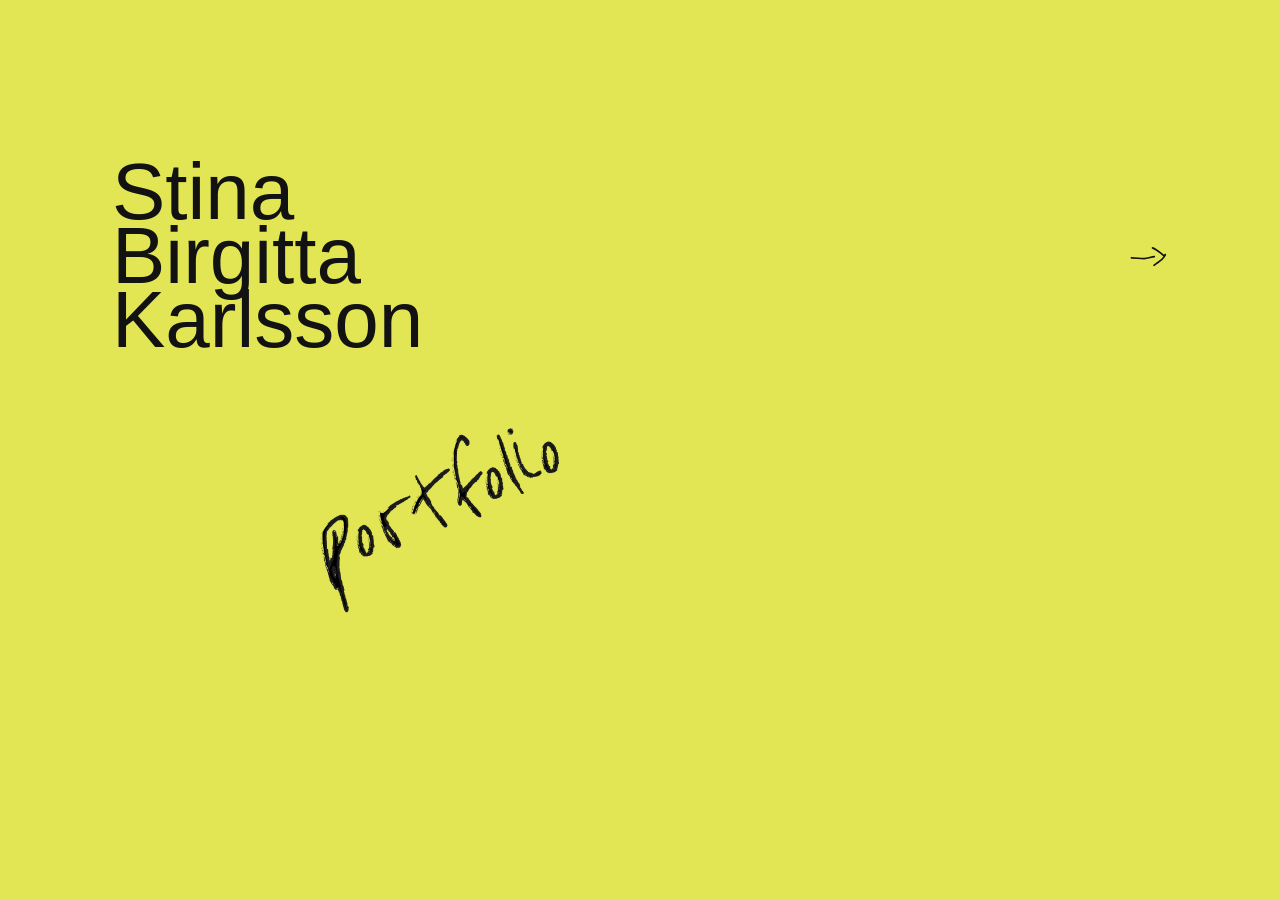
<file: index.html>
<!DOCTYPE html>
<html lang="sv">
<head>
  <meta charset="UTF-8">
  <meta name="viewport" content="width=device-width, initial-scale=1">
  <title>Stina Karlsson</title>
  <link rel="stylesheet" href="stil.css">
  <link rel="icon" href="bilder/favicon.png" type="image/png">
</head>
<body class="startpage">

  <header class="start-header">
    <h1>Stina<br>Birgitta<br>Karlsson</h1>
    <a class="arrow" href="gallery.html" aria-label="Projects"></a>
    
  </header>

  <main></main>

  

</body>
</html>
</file>
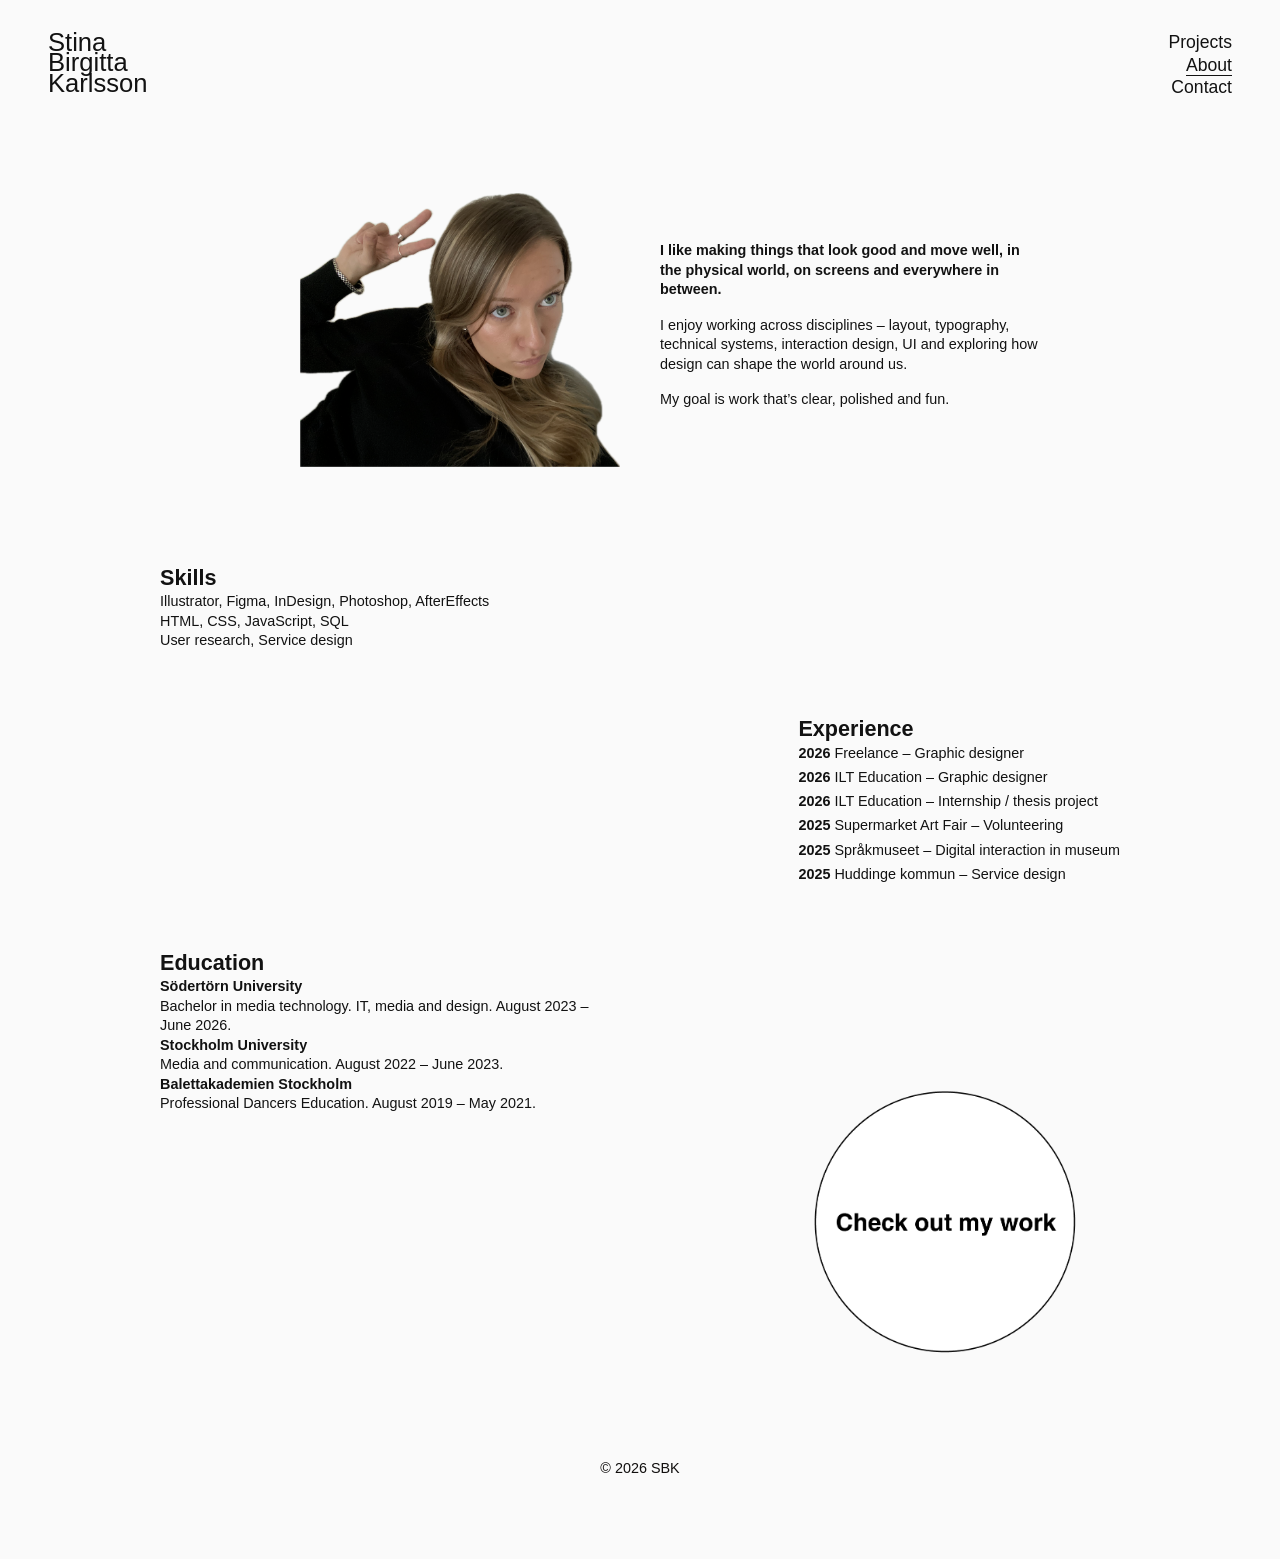
<file: about.html>
<!DOCTYPE html>
<html lang="sv">
<head>
  <meta charset="UTF-8">
  <meta name="viewport" content="width=device-width, initial-scale=1">
  <title>Stina Karlsson – About</title>
  <link rel="stylesheet" href="stil.css">
  <link rel="icon" href="bilder/favicon.png" type="image/png">
</head>
<body>

  <header class="site-header">
    <a class="logo" href="index.html">Stina Birgitta Karlsson</a>
    <nav> 
      <a href="gallery.html">Projects</a>
      <a href="about.html" aria-current="page">About</a>
      <a href="contact.html">Contact</a>
    </nav>
  </header>

  <main class="about">



    <section class="intro">
      <img src="bilder/peace.png" alt="Picture of me">
      <div class="intro-text">
       
        <p><b> I like making things that look good and move well, in the physical world, on screens and everywhere in between.</b></p>
        <p>I enjoy working across disciplines – layout, typography, technical systems, interaction design, UI and exploring how design can shape the world around us.</p>
        <p>My goal is work that’s clear, polished and fun.</p>
      </div>
    </section>

    <section class="cv">

  <div class="cv-skills">
    <h2>Skills</h2>
    <p>Illustrator, Figma, InDesign, Photoshop, AfterEffects
       <br>HTML, CSS, JavaScript, SQL
       <br>User research, Service design</p>
  </div>

  <div class="cv-experience">
    <h2>Experience</h2>
    <ul>
      <li><b>2026</b> Freelance – Graphic designer</li>
      <li><b>2026</b> ILT Education – Graphic designer</li>
      <li><b>2026</b> ILT Education – Internship / thesis project</li>
      <li><b>2025</b> Supermarket Art Fair – Volunteering</li>
      <li><b>2025</b> Språkmuseet – Digital interaction in museum</li>
      <li><b>2025</b> Huddinge kommun – Service design</li>
    </ul>
  </div>

  <div class="cv-education">
    <h2>Education</h2>
    <p><b>Södertörn University</b><br>
       Bachelor in media technology. IT, media and design. August 2023 – June 2026.
       <br><b>Stockholm University</b><br>
       Media and communication. August 2022 – June 2023.
       <br><b>Balettakademien Stockholm</b><br>
       Professional Dancers Education. August 2019 – May 2021.</p>
  </div>

  <a class="mywork" href="gallery.html">
    <img src="bilder/mywork.png" alt="Projects">
  </a>

</section>

  </main>
<button class="arrow up to-top" title="Till toppen" aria-label="Till toppen" hidden></button>

  <footer class="site-footer">
   
    <span>&copy; 2026 SBK</span>
  </footer>

  <script src="script.js"></script>
</body>
</html>
</file>
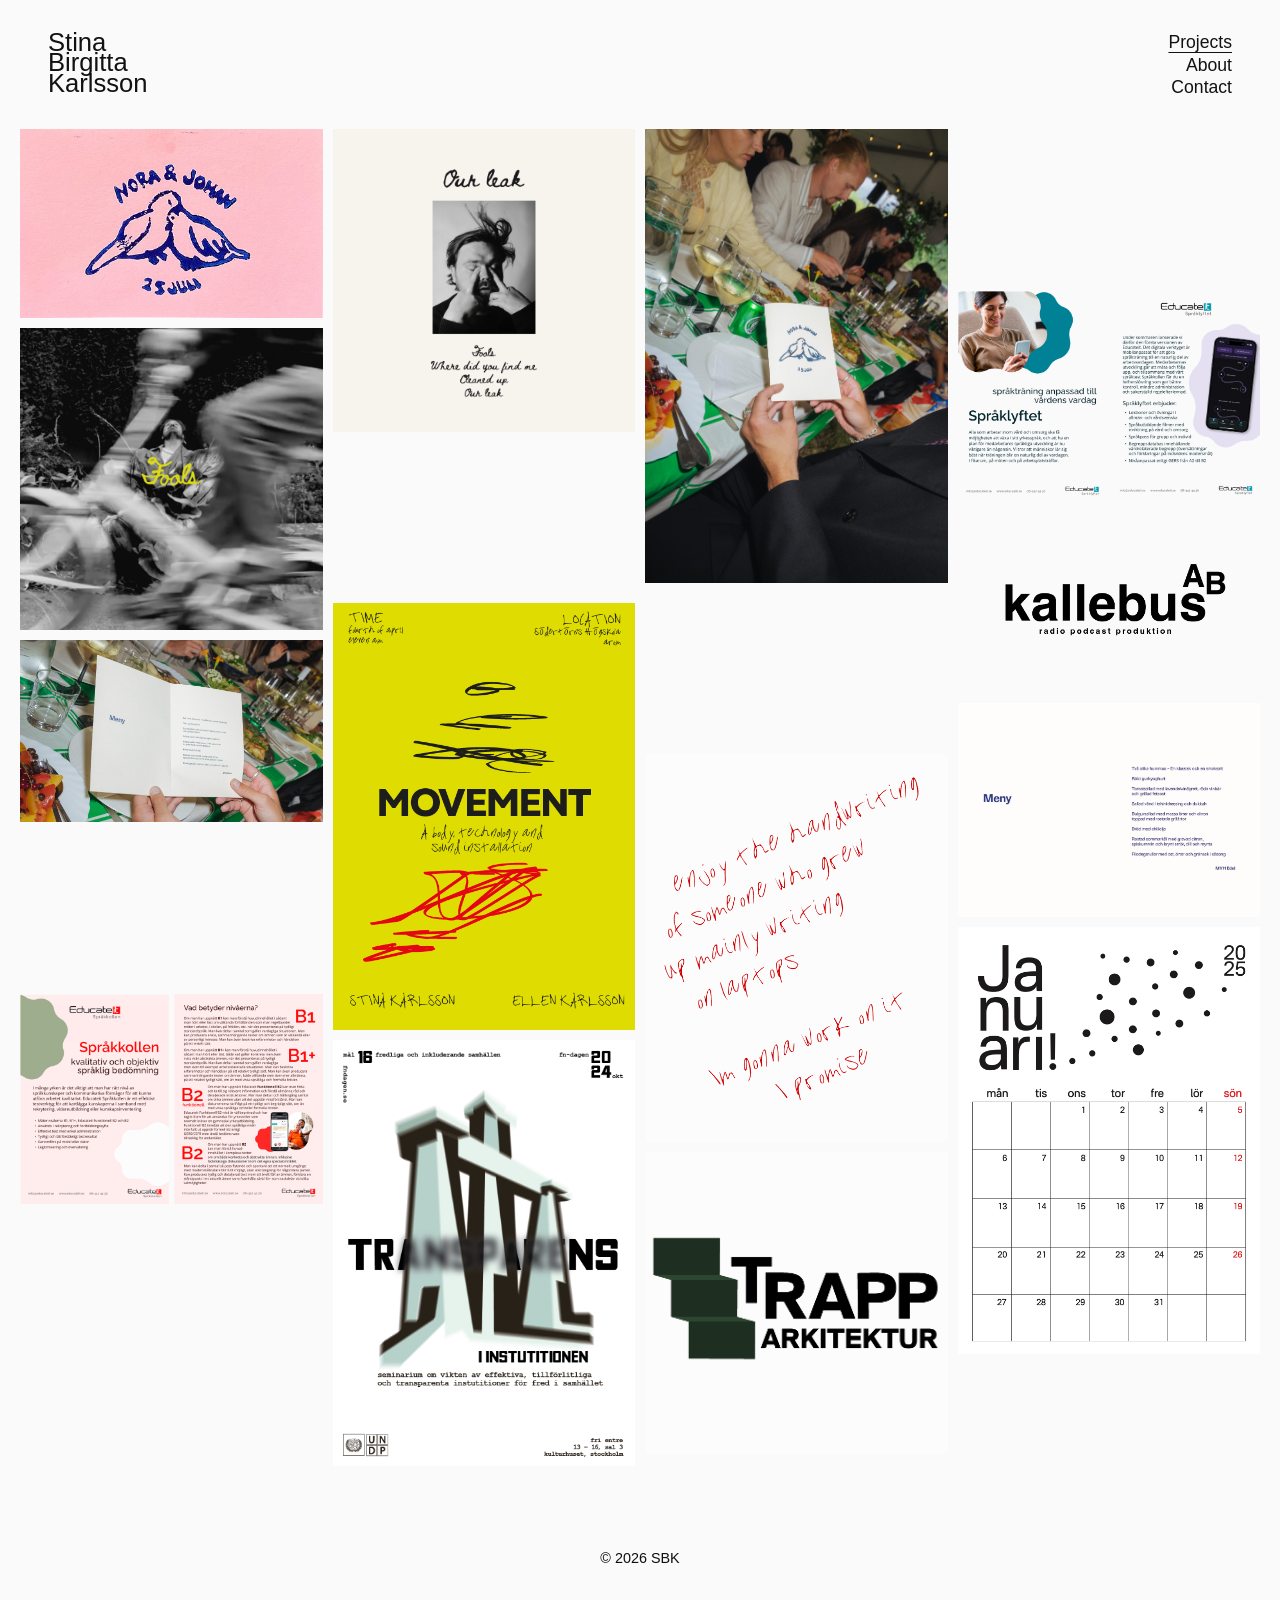
<file: gallery.html>
<!DOCTYPE html>
<html lang="sv">
<head>
  <meta charset="UTF-8">
  <meta name="viewport" content="width=device-width, initial-scale=1">
  <title>Stina Karlsson – Projects</title>
  <link rel="stylesheet" href="stil.css">
  <link rel="icon" href="bilder/favicon.png" type="image/png">
</head>
<body>

  <header class="site-header">
    <a class="logo" href="index.html">Stina Birgitta Karlsson</a>
    <nav>
      <a href="gallery.html" aria-current="page">Projects</a>
      <a href="about.html">About</a>
      <a href="contact.html">Contact</a>
    </nav>
  </header>

  <!-- Omslag: en knapp per bild. data-open pekar på id:t för projektets popup längre ner.
       Flera bilder kan öppna samma projekt. -->
  <main class="work">

  <!-- ═══ KOLUMN 1 (ungefär) ═══ -->
  <!--  1 Nora & Johan   --> <button class="thumb" data-open="nora-johan"><img src="bilder/invite.jpg" alt="Nora &amp; Johan" loading="lazy"></button>
  <!--  2 Ourleak        --> <button class="thumb" data-open="ourleak"><img src="bilder/fools.jpg" alt="Ourleak" loading="lazy"></button>
  <!--  3 Nora & Johan   --> <button class="thumb" data-open="nora-johan"><img src="bilder/menyopen1.jpg" alt="Nora &amp; Johan, menu" loading="lazy"></button>
  <!--  4 Brand book     --> <button class="thumb" data-open="brand-book" aria-label="Interactive brand book"><video src="bilder/brainspelning.mp4" autoplay muted loop playsinline preload="metadata"></video></button>

  <!-- ═══ KOLUMN 2 (ungefär) ═══ -->
  <!--  5 Print          --> <button class="thumb" data-open="print"><img src="bilder/SK.png" alt="EducateIt" loading="lazy"></button>
  <!--  6 Trapp          --> <button class="thumb" data-open="ourleak"><img src="bilder/ourleak.jpg" alt="Ourleak" loading="lazy"></button>
  <!--  7 JB             --> <button class="thumb" data-open="jb" aria-label="JB"><video src="bilder/jbfilm.mp4" autoplay muted loop playsinline preload="metadata"></video></button>
  <!--  8 Movement       --> <button class="thumb" data-open="movement"><img src="bilder/visualisering.png" alt="Movement" loading="lazy"></button>

  <!-- ═══ KOLUMN 3 (ungefär) ═══ -->
  <!--  9 Posters        --> <button class="thumb" data-open="posters"><img src="bilder/Posterfinal.png" alt="Posters" loading="lazy"></button>
  <!-- 10 Nora & Johan   --> <button class="thumb" data-open="nora-johan"><img src="bilder/menyclosed.jpg" alt="Nora &amp; Johan, menu" loading="lazy"></button>
  <!-- 11 Brand book     --> <button class="thumb" data-open="brand-book" aria-label="Interactive brand book"><video src="bilder/folder.mp4" autoplay muted loop playsinline preload="metadata"></video></button>
  <!-- 12 Handskriven    --> <button class="thumb" data-open="handskriven"><img src="bilder/framsida.png" alt="Handskriven" loading="lazy"></button>

  <!-- ═══ KOLUMN 4 (ungefär) ═══ -->
  <!-- 13 Ourleak        --> <button class="thumb" data-open="trapp"><img src="bilder/trapp1.png" alt="Trapp" loading="lazy"></button>
  <!-- 14 Movement       --> <button class="thumb" data-open="movement" aria-label="Movement"><video src="bilder/anima.mp4" autoplay muted loop playsinline webkit-playsinline
    preload="auto"></video></button>
  <!-- 15 Print          --> <button class="thumb" data-open="print"><img src="bilder/SL.png" alt="Flyer" loading="lazy"></button>
  <!-- 16 KalleBus       --> <button class="thumb" data-open="kallebus"><img src="bilder/KB1.png" alt="KalleBus AB" loading="lazy"></button>
  <!-- 17 Menu           --> <button class="thumb" data-open="nora-johan"><img src="bilder/meny2.png" alt="menu" loading="lazy"></button>
  <!-- 18 Kalender       --> <button class="thumb" data-open="kalender"><img src="bilder/januari25.png" alt="Wall calendar 2025" loading="lazy"></button>

</main>

  <!-- Popups: en per projekt -->
      <dialog id="nora-johan" aria-labelledby="nora-johan-title">
        <div class="popup">
          <div class="popup-bar">
            <h2 id="nora-johan-title">Nora &amp; Johan</h2>
            <span class="popup-cat">Print, illustration &amp; graphics</span>
            <button class="close" aria-label="Close">&times;</button>
          </div>
          <div class="popup-body">
            <div class="popup-text">
          <p>Typographic layout + carved and hand printed linoleum motif. Invitation and dinner menu.</p>
        <br>
          <p class="tools">
            <b>Tools:</b> Adobe Illustrator for illustration, InDesign for text, soft cut linoleum for print</p>
            </div>
            <div class="popup-media">
              <img src="bilder/invite.jpg" alt="Invitation" loading="lazy">
          <video src="bilder/inbjudan.mp4" muted loop playsinline preload="none"></video>
               <img src="bilder/meny1.png" alt="Menu" loading="lazy">
              <img src="bilder/meny2.png" alt="Menu" loading="lazy">
          <img src="bilder/menyclosed.jpg" alt="Menu, closed" loading="lazy">
          <img src="bilder/menyopen.jpg" alt="Menu, open" loading="lazy">
          
          <img src="bilder/meny_bord.jpg" alt="Menu on table" loading="lazy">
            </div>
          </div>
        </div>
      </dialog>

      <dialog id="ourleak" aria-labelledby="ourleak-title">
        <div class="popup">
          <div class="popup-bar">
            <h2 id="ourleak-title">Our leak</h2>
            <span class="popup-cat">Graphic design</span>
            <button class="close" aria-label="Close">&times;</button>
          </div>
          <div class="popup-body">
            <div class="popup-text">
             <p>Visual direction and art work for Johannes Åslund, EP and single. </p> 
             <br><p class="tools"><b>Tools:</b> Illustrator, AfterEffects</p> 
            </div>
            <div class="popup-media">
          <img src="bilder/ourleak.jpg" alt="Ourleak" loading="lazy">
           <img src="bilder/insta2_stående.png" alt="Ourleak" loading="lazy">
          <img src="bilder/fools.jpg" alt="Ourleak" loading="lazy">
           <video src="bilder/foolsfilm.mp4" muted loop playsinline preload="none"></video>
          
            </div>
          </div>
        </div>
      </dialog>

      <dialog id="print" aria-labelledby="print-title">
        <div class="popup">
          <div class="popup-bar">
            <h2 id="print-title">Print material</h2>
            <span class="popup-cat">Graphic design</span>
            <button class="close" aria-label="Close">&times;</button>
          </div>
          <div class="popup-body">
            <div class="popup-text">
              <h3>Flyers</h3>
          <p>Flyers for EducateIt, presented at fairs in Stockholm.</p>
          <p>Layout focusing on hierarchy and dimension in size as well as managing big amounts of text while remaining readable. Working with defined brand colors and typography.</p>
          <h3>Reading material</h3>
          <p>Bookmarks for Polylino (school) and Polyglutt (pre-school). Working with defined brand colors and typography, and existing Polyglutt illustration figures by Tinterova.</p>
          <br>
          <p>Foldable dice to gamify book analysis for young students, for Polylino.</p>
          <br>
          <p class="tools"><b>Tools:</b> InDesign, Illustrator, Figma</p>
            </div>
            <div class="popup-media">
          <img src="bilder/EI.png" alt="Flyer" loading="lazy">
          <img src="bilder/SK.png" alt="Flyer" loading="lazy">
          <img src="bilder/SL.png" alt="Flyer" loading="lazy">
          <img src="bilder/bookmark.jpg" alt="Bookmark" loading="lazy">
          <img src="bilder/dice.jpg" alt="Foldable dice" loading="lazy">
            </div>
          </div>
        </div>
      </dialog>

      <dialog id="brand-book" aria-labelledby="brand-book-title">
        <div class="popup">
          <div class="popup-bar">
            <h2 id="brand-book-title">Interactive brand book</h2>
            <span class="popup-cat">Thesis project, graphic design, UI</span>
            <button class="close" aria-label="Close">&times;</button>
          </div>
          <div class="popup-body">
            <div class="popup-text">
          <p>Interactive brand book for ILT Education's products called "folder".</p>
          <p>Brief: Transform existing brand guidelines and graphic assets into a more accessible and practical resource for both internal and external use.</p>
          <br><p>I designed an explorative digital experience that connects to ILT Education’s existing design systems and makes brand assets, guidelines, and visual information easy to navigate and understand.</p>
          <br><p>Navigation inspired by physical files.</p>
        
          <p>Connected to the organization's design system components, making it constantly updated to latest changes.</p>
          <br><p>Figma structure, layout and visual concept by me.</p>
          <br><p class="tools"><b>Tools:</b> Figma Design, Figma Site</p>
          <h3>Promotional video production</h3>
          <p class="tools"><b>Tools:</b> Canva, Adobe After Effects</p>
            </div>
            <div class="popup-media">
          
          <video src="bilder/brainspelning.mp4" muted loop playsinline preload="none"></video>
          <img src="bilder/A4mapp.png" alt="Brand book folder" loading="lazy">
          <video src="bilder/folder.mp4" muted loop playsinline preload="none"></video>
          
            </div>
          </div>
        </div>
      </dialog>

      <dialog id="kalender" aria-labelledby="kalender-title">
        <div class="popup">
          <div class="popup-bar">
            <h2 id="kalender-title">Wall calendar</h2>
            <span class="popup-cat">Graphic design</span>
            <button class="close" aria-label="Close">&times;</button>
          </div>
          <div class="popup-body">
            <div class="popup-text">
          <p>Monthly calendar to print. Yearly design project exploring layout, function, and my own visual associations with different months.</p>
          <p>Interested in having it on your wall? <a href="mailto:stinabirgittak@gmail.com">Send me an email</a> and we'll sort you out :)</p>
          <p class="tools"><b>Tools:</b> Adobe Illustrator, InDesign</p>
            </div>
            <div class="popup-media">
          <img src="bilder/januari25.png" alt="January" loading="lazy">
          <img src="bilder/februari25.png" alt="February" loading="lazy">
          <img src="bilder/mars25.png" alt="March" loading="lazy">
          <img src="bilder/april25.png" alt="April" loading="lazy">
          <img src="bilder/maj25.png" alt="May" loading="lazy">
          <img src="bilder/juni25.png" alt="June" loading="lazy">
          <img src="bilder/juli25.png" alt="July" loading="lazy">
          <img src="bilder/augusti25.png" alt="August" loading="lazy">
          <img src="bilder/september25.png" alt="September" loading="lazy">
          <img src="bilder/oktober25.png" alt="October" loading="lazy">
          <img src="bilder/november25.png" alt="November" loading="lazy">
          <img src="bilder/december25.png" alt="December" loading="lazy">
          
            </div>
          </div>
        </div>
      </dialog>

      <dialog id="kallebus" aria-labelledby="kallebus-title">
        <div class="popup">
          <div class="popup-bar">
            <h2 id="kallebus-title">KalleBus AB</h2>
            <span class="popup-cat">Logotype and visual identity</span>
            <button class="close" aria-label="Close">&times;</button>
          </div>
          <div class="popup-body">
            <div class="popup-text">
          <p>Logotype for Kalle Johansson, journalist and radio producer.</p>
          <br>
          <p class="tools"><b>Tools:</b> Adobe Illustrator</p>
            </div>
            <div class="popup-media">
          <img src="bilder/KB1.png" alt="KalleBus logotype" loading="lazy">
         <img src="bilder/KB4.png" alt="KalleBus logotype" loading="lazy">
          <img src="bilder/KB3.png" alt="KalleBus logotype" loading="lazy">
          
          <img src="bilder/KB5.png" alt="KalleBus logotype" loading="lazy">
            </div>
          </div>
        </div>
      </dialog>

      <dialog id="posters" aria-labelledby="posters-title">
        <div class="popup">
          <div class="popup-bar">
            <h2 id="posters-title">Posters</h2>
            <span class="popup-cat">Graphic design</span>
            <button class="close" aria-label="Close">&times;</button>
          </div>
          <div class="popup-body">
            <div class="popup-text">
              <h3>Mål 16</h3>
          <p>Made to spread the word for a lecture given at Kulturhuset.</p>
          <p>Inspired by the constructivist avant-garde art movement.</p>
          <p>The concept of transparency shaped both layout and typography. A layered hierarchy and generous white space for clarity and impact.</p>
          <p class="tools"><b>Tools:</b> Adobe Illustrator</p>
          <h3>Classroom posters</h3>
          <p>For Begreppa, ILT Education. Inspired by vintage school posters.</p>
          <p class="tools"><b>Tools:</b> Adobe Illustrator</p>
            </div>
            <div class="popup-media">
          <img src="bilder/Posterfinal.png" alt="Poster" loading="lazy">
          <img src="bilder/process.poster.png" alt="Moodboard" loading="lazy">
          <img src="bilder/four1.png" alt="Classroom posters" loading="lazy">
          <img src="bilder/four2.png" alt="Classroom posters" loading="lazy">
          <img src="bilder/two.png" alt="Classroom posters" loading="lazy">
            </div>
          </div>
        </div>
      </dialog>

      <dialog id="movement" aria-labelledby="movement-title">
        <div class="popup">
          <div class="popup-bar">
            <h2 id="movement-title">Movement</h2>
            <span class="popup-cat">Code installation</span>
            <button class="close" aria-label="Close">&times;</button>
          </div>
          <div class="popup-body">
            <div class="popup-text">
          
          <p>Using JavaScript code to track movement and generate live dynamic visuals with different sound depending on how the user moves. Collaboration between me and designer Ellen Karlsson.</p>
       
          <h3>Process</h3>
          <p>A camera captures your body and picks up keypoints from head to toe. The keypoints leave a trace of lines when you move to create a visual representation of the body, linking your movement to a digital expression.</p>
          <br><p>We explored how to use the body as a tool for creating visuals, and how to make the experience fun and engaging for the user.</p> <br>
   <p class="tools"><b>Tools:</b> Visual Studio Code, p5js Web Editor, Ml5.js</p>
          
            </div>
            <div class="popup-media">
          <video src="bilder/anima.mp4" muted loop playsinline preload="none"></video>
          <img src="bilder/kppp2.png" alt="Movement installation" loading="lazy">
          <img src="bilder/kp.jpg" alt="Movement installation" loading="lazy">
            <img src="bilder/mbcrepro.png" alt="Process" loading="lazy">
            </div>
          </div>
        </div>
      </dialog>

      <dialog id="jb" aria-labelledby="jb-title">
        <div class="popup">
          <div class="popup-bar">
            <h2 id="jb-title">Website</h2>
            <span class="popup-cat">Webdesign and code</span>
            <button class="close" aria-label="Close">&times;</button>
          </div>
          <div class="popup-body">
            <div class="popup-text">
              <p>Website for music producer Jonas Bergdahl.
              <br> <br>
             <a href="https://jonasbergdahl.se/" target="_blank" rel="noopener noreferrer">
  www.jonasbergdahl.se
</a> </p>
              <br> <p class="tools"><b>Tools: Code and Figma Design</b></p> 
            </div>
            <div class="popup-media">
          <video src="bilder/jbfilm.mp4" muted loop playsinline preload="none"></video>
          <img src="bilder/JBB.png" alt="website" loading="lazy">
            </div>
          </div>
        </div>
      </dialog>

      <dialog id="kide" aria-labelledby="kide-title">
        <div class="popup">
          <div class="popup-bar">
            <h2 id="kide-title">Kide Science</h2>
            <span class="popup-cat">Educational printables</span>
            <button class="close" aria-label="Close">&times;</button>
          </div>
          <div class="popup-body">
            <div class="popup-text">
          <p>For ILT Education's different markets.</p>
          <p>By linking text, language and visual elements to variables and components, multiple versions can be generated and updated efficiently without manually rebuilding each design.</p>
          <p>The focus was on consistency and an efficient production workflow, making the system easy to adapt for different markets, campaigns, and future needs.</p>
          <p>Investigator badges to hand out to students on a scientific task. Language changes through variables in Figma, directly linked to CSV translation files.</p>
          <p class="tools"><b>Tools:</b> Adobe Illustrator, Figma</p>
            </div>
            <div class="popup-media">
          <img src="bilder/kide1.jpg" alt="Kide certificate" loading="lazy">
          <img src="bilder/KIDE2.jpg" alt="Kide badge" loading="lazy">
            </div>
          </div>
        </div>
      </dialog>

      <dialog id="handskriven" aria-labelledby="handskriven-title">
        <div class="popup">
          <div class="popup-bar">
            <h2 id="handskriven-title">Handskriven</h2>
            <span class="popup-cat">Typeface design</span>
            <button class="close" aria-label="Close">&times;</button>
          </div>
          <div class="popup-body">
            <div class="popup-text">
          <p>I was interested in what my handwriting would look like on the web, which naturally resulted in making it into a typeface. The alphabet drawn onto the closest piece of paper I had, scanned and outlined in Illustrator.</p>
          <br>
          <p class="tools"><b>Tools:</b> Adobe Illustrator, Calligraphr</p>
            </div>
            <div class="popup-media">
          <img src="bilder/framsida.png" alt="Typeface cover" loading="lazy">
          <img src="bilder/process.png" alt="Typeface process" loading="lazy">
          <img src="bilder/typsnitt.png" alt="Typeface" loading="lazy">
          <img src="bilder/visualisering.png" alt="Typeface in use" loading="lazy">
          <img src="bilder/hs.bakgrund.png" alt="Typeface in use" loading="lazy">
            </div>
          </div>
        </div>
      </dialog>

      <dialog id="trapp" aria-labelledby="trapp-title">
        <div class="popup">
          <div class="popup-bar">
            <h2 id="trapp-title">Trapp</h2>
            <span class="popup-cat">Logotype and visual identity</span>
            <button class="close" aria-label="Close">&times;</button>
          </div>
          <div class="popup-body">
            <div class="popup-text">
          <p><b>University year 1</b></p>
          <p>Design for fictional architecture firm. Full visual identity including logo, colorscheme and copywrite by me.</p>
      
          
         <br><br>
          <p>The symbol, a stylized staircase in two shades of green, interacts with a clean uppercase Suisse Int’l Bold wordmark. Angled inward, the staircase conveys a welcoming, “coming home” feeling, but its orientation can be adapted in campaign material to symbolize upward progress or other narratives.</p>
          <br>
             <p class="tools"><b>Tools:</b> Adobe Illustrator, Photoshop, Figma</p>
            </div>
            <div class="popup-media">
          <img src="bilder/trapp1.png" alt="Trapp" loading="lazy">
          <img src="bilder/trapp2.png" alt="Trapp" loading="lazy">
          <img src="bilder/webben.png" alt="Trapp website" loading="lazy">
          <img src="bilder/tr.ig.png" alt="Trapp on Instagram" loading="lazy">
          <img src="bilder/tr.enkel.png" alt="Trapp" loading="lazy">
          <img src="bilder/trapp3.png" alt="Trapp" loading="lazy">
            </div>
          </div>
        </div>
      </dialog>

      <dialog id="beatbox" aria-labelledby="beatbox-title">
        <div class="popup">
          <div class="popup-bar">
            <h2 id="beatbox-title">Beatbox</h2>
            <span class="popup-cat">Logotype and visual identity</span>
            <button class="close" aria-label="Close">&times;</button>
          </div>
          <div class="popup-body">
            <div class="popup-text">
          <p><b>University year 2</b></p>
          <p>Logo design for Hjärtstartarregistret project, with campaign for displaying defibrillators inside a heart shaped box in Stockholm.</p>
          <p class="tools"><b>Tools:</b> Adobe Illustrator</p>
          <h3>Brief</h3>
          <p>Design a visual identity and campaign concept for Beat Box, a physical solution that improves access to defibrillators in public spaces. The identity should capture attention and resonate with adults in Stockholm.</p>
          <h3>Result</h3>
          <p>A simple and clean visual identity for Beat Box, combining the round typeface, a flexible logotype, and campaign "not just a box" to raise awareness of cardiac arrest.</p>
            </div>
            <div class="popup-media">
          <img src="bilder/instabox.png" alt="Beat Box visualisation" loading="lazy">
          <img src="bilder/beatboxlogga.png" alt="Beat Box logotype" loading="lazy">
          <img src="bilder/beatboxposter.png" alt="Beat Box poster" loading="lazy">
          <img src="bilder/beatboxfont1.png" alt="Beat Box typeface" loading="lazy">
          <img src="bilder/beatboxtext1.png" alt="Beat Box" loading="lazy">
          <img src="bilder/beatboxlogo.png" alt="Beat Box logo" loading="lazy">
            </div>
          </div>
        </div>
      </dialog>


<button class="arrow up to-top" title="Till toppen" aria-label="Till toppen" hidden></button>

  <footer class="site-footer">
    
    <span>&copy; 2026 SBK</span>
  </footer>

  <script src="script.js"></script>
</body>
</html>
</file>
<file: stil.css>
/* =========================================================
   stil.css – en gemensam stilfil för hela portfolion
   ========================================================= */

/* ---------- Grund ---------- */
:root {
  --text: #121212;
  --bg: #fafafa;
  --muted: #110f0e;
  --accent: #d6dc2e;               /* limegrön hover */
  --gap: clamp(1.5rem, 4vw, 3rem);
 --cursor: url("bilder/arrow-pointer-utility-fill-semibold-full.svg") 2 2, auto;
  --cursor-hover: url("bilder/arrow-pointer-utility-fill-semibold-full-stor.svg") 3 3, pointer;
}

*, *::before, *::after {
  box-sizing: border-box;
  margin: 0;
}

html { cursor: var(--cursor); }

body {
  min-height: 100vh;
  display: flex;
  flex-direction: column;
  font-family: 'Helvetica Neue', Arial, sans-serif;
  color: var(--text);
  background: var(--bg);
  line-height: 1.5;
}

main { flex: 1; }
a { color: inherit; }

/* ---------- Header / footer ---------- */

.site-header {
  display: flex;
  justify-content: space-between;
  align-items: flex-start;          /* var baseline, men nu är båda sidorna flera rader höga */
  padding: 2rem var(--gap);
}

.logo {
  display: block;
  width: min-content;               /* gör att varje ord hamnar på egen rad */
  font-weight: 400;
  font-size: 1.6rem;
  line-height: 0.8;
}

.site-header nav {
  display: flex;
  flex-direction: column;           /* länkarna under varandra */
  align-items: flex-end;            /* högerställda */
  gap: 0.15rem;
  font-size: 1.1rem;
  line-height: 1.15;
}

.site-header a { text-decoration: none; }
.site-header a:hover { color: var(--accent); }
.site-header a[aria-current] { text-decoration: underline; text-underline-offset: 4px; }

.site-footer {
  display: flex;
  justify-content:center;
  align-items: baseline;
  padding: 5rem var(--gap);
}


.site-footer { color: var(--muted); font-size: 0.9rem; }

/* =========================================================
   PROJEKT (galleri.html): rutnät + popup
   ========================================================= */
/* ---------- Rutnät ---------- */
.work {
  column-count: 4;
  column-gap: 10px;
  padding: 0;
  margin-left: 20px;
  margin-right: 20px;
}

.thumb {
  position: relative;
  display: block;
  width: 100%;
  margin-bottom: 10px;
  break-inside: avoid;
  padding: 0;
  border: 0;
  background: none;
  cursor: pointer;
  transition: transform 0.3s ease, box-shadow 0.3s ease;
}
.thumb img,
.thumb video { display: block; width: 100%; height: auto; }
.thumb video { pointer-events: none; }

.thumb:hover,
.thumb:focus-visible {
  transform: scale(1.08);
  z-index: 1;

}

@media (max-width: 900px) {
  .work { column-count: 2; }
}


/* ---------- Popup ---------- */

dialog {
  position: fixed;
  inset: 50px;
  width: auto;
  height: auto;
  max-width: none;
  max-height: none;
  margin: 0;
  padding: 0;
  border: 0;
  border-radius: 4px;
  overflow: hidden;
  background: var(--bg, #fff);
  color: var(--text, #121212);
}

dialog::backdrop {
  background: rgba(255, 254, 254, 0.874);
}

dialog[open] {
  animation: pop 0.75s ease;
}

@keyframes pop {
  from { opacity: 0; transform: translateY(12px); }
  to   { opacity: 1; transform: none; }
}

body:has(dialog[open]) {
  overflow: hidden;
}

dialog:focus,
dialog:focus-visible,
.popup:focus,
.popup:focus-visible {
  outline: none;
}

.popup {
  height: 100%;
  overflow-y: auto;
  overscroll-behavior: contain;
}

/* Sticky topprad */

/* Rad längst upp: titel + kategori under varandra, stäng till höger */
.popup-bar {
  position: sticky;
  top: 0;
  z-index: 2;
  display: grid;
  grid-template-columns: 1fr auto;   /* text | stängknapp */
  column-gap: 1rem;
  row-gap: 0.2rem;                   /* avstånd mellan rubrik och kategori */
  align-items: start;
  padding: 1rem var(--gap);
  padding-bottom: 0.25rem;   
  background: var(--bg, #fff);
}

.popup-bar h2    { grid-column: 1; grid-row: 1; }
.popup-cat       { grid-column: 1; grid-row: 2; }
.close {
  grid-column: 2;
  grid-row: 1 / span 2;              /* knappen sträcker sig över båda raderna */
  align-self: start;
  border: 0;
  background: none;
  color: inherit;
  font-size: 2rem;
  line-height: 1;
  cursor: pointer;
}

.popup-bar h2 {
  font-size: 1.4rem;
  font-weight: 500;
  margin: 0;
}

.popup-cat {
  font-size: 1rem;
  color: var(--muted);
  
}



/* Projektinnehåll */

.popup-body {
  display: grid;
  grid-template-columns: minmax(0, 1fr) minmax(0, 1.5fr);
  padding: 40px 30px var(--gap) 60px;
  gap: 7rem;
  align-items: stretch;
}

.popup-media {
  grid-column: 2;
  grid-row: 1;
  display: grid;
  gap: 10px;
  align-content: start;
  padding-left: 20px;
}

.popup-media img,
.popup-media video {
  display: block;
  width: 85%;
  height: auto;
}

/* Text till vänster */
.popup-text {
  grid-column: 1;
  grid-row: 1;
  position: sticky;
  top: 150px; /* justera efter popup-rubrikens höjd */
  align-self: start;
  transform: none;
  max-height: calc(100dvh - 160px);
  overflow-y: auto;
}



/* Text till höger, centrerad vertikalt och sticky */




.popup-text h3 {
  margin-top: 2rem;
  font-size: 1.1rem;
  font-weight: 500;
}

.popup-text .tools {
  font-size: 0.9rem;
  color: var(--muted);
}

/* Mobil */

@media (max-width: 800px) {
  dialog {
    inset: 30px;
  }

  .popup-body {
    grid-template-columns: 1fr;
    gap: 2rem;
  }

  .popup-media {
    grid-column: 1;
    grid-row: 1;
  }

  .popup-text {
    grid-column: 1;
    grid-row: 2;
    position: static;
    transform: none;
  }
}

@media (prefers-reduced-motion: reduce) {
  dialog[open] { animation: none; }
}


@media (prefers-reduced-motion: reduce) {
  dialog[open] { animation: none; }
  .thumb { transition: none; }
}

/* =========================================================
   SIDOR: start, about, contact
   ========================================================= */



/* =========================================================
   STARTSIDAN
   ========================================================= */
body.startpage {
  background: #e2e554 url("bilder/bakgrund1.png") center / auto 25vh no-repeat;
  animation: bgBounce 1.5s ease-out forwards;
}

/* ---------- pilar ---------- */
.arrow {
  --size: 2rem;
  display: block;
  width: var(--size);
  height: var(--size);
  padding: 0;
  border: 0;
  background-color: currentColor;
  -webkit-mask: url("bilder/pil.svg") center / contain no-repeat;
          mask: url("bilder/pil.svg") center / contain no-repeat;
  
  cursor: pointer;
  transition: transform 0.3s ease, color 0.3s ease;
}
.arrow:hover { transform: scale(1.3); }

/* Riktning (pilen i filen pekar åt höger) */
.arrow.left { rotate: 180deg; }
.arrow.up   { rotate: -90deg; }

/* Storlek och placering */
.start-header .arrow { --size: clamp(1.8rem, 5vw, 2.5rem); }
.back-arrow { position: fixed; left: 1.5%; bottom: 2%; }
.to-top     { position: fixed; bottom: 40px; right: 3%; }
.to-top[hidden] { display: none; }

@keyframes bgBounce {
  /* Faller snabbt */
  0% {
    background-position: 10% -140vh;
  }

  /* Första landningen */
  55% {
    background-position: 25% 59%;
  }

  /* Långsam uppstuds */
  72% {
    background-position: 25% 55%;
  }

  /* Snabb landning igen */
  100% {
    background-position: 25% 59%;
  }
}

.start-header {
  position: fixed;
  inset: 0 0 auto 0;
  display: flex;
  justify-content: space-between;
  align-items: center;
  padding: 10rem 7rem 7rem;
}
.start-header h1 {
  font-weight: 400;
  font-size: clamp(3rem, 8vw, 5rem);
  line-height: 0.8;
}


body.startpage .site-footer {
  position: fixed;
  inset: auto 0 0 0;
}

/* =========================================================
   ABOUT
   ========================================================= */
.about { padding: 0 var(--gap); overflow-x: clip; }



/* Två lika breda halvor: bilden till vänster, texten till höger, 10px emellan */
.intro {
  display: grid;
  grid-template-columns: 1fr 1fr;
  gap: 40px;
  align-items: start;
  margin-top: 4rem;
}

.intro img {
  justify-self: end;                 /* bilden ligger mot mitten */
  width: 20rem;
  max-width: 100%;
  display: block;
  animation: slideInFromLeft 1.2s ease forwards;
}

.intro-text {
  justify-self: start;               /* texten ligger mot mitten */
  max-width: 24rem;
  margin-top: 3rem;
  animation: slideInFromRight 1.2s ease forwards;
}

@keyframes slideInFromLeft {
  from { transform: translateX(-100vw); }
  to   { transform: translateX(0); }
}
@keyframes slideInFromRight {
  from { transform: translateX(100vw); }
  to   { transform: translateX(0); }
}

.intro-text,
.cv {
  font-family: var(--mono);
  font-size: 0.9rem;
  line-height: 1.35;
}
.intro-text p + p,
.cv p + p { margin-top: 1rem; }

/* Skills / Experience / Education */
.cv {
  display: grid;
  grid-template-columns: 1fr 1fr;
  gap: 4rem var(--gap);              /* luft mellan raderna och mellan kolumnerna */
  margin-top: 3rem;
  padding: 3rem 7rem 5rem;
}

/* Sicksack: vänster, höger, vänster */
.cv-skills     { grid-column: 1; grid-row: 1; }
.cv-experience {
  grid-column: 2;
  grid-row: 2;
  justify-self: end;      /* ← flyttar hela blocket till högerkanten av kolumnen */
}
.cv-education  { grid-column: 1; grid-row: 3; }

/* "my work"-bilden fyller upp till höger på sista raden */
.mywork { grid-column: 2; grid-row: 3; justify-self: end; align-self: end; }


.cv ul { list-style: none; padding: 0; }
.cv li + li { margin-top: 0.3rem; }

.mywork {
  display: block;
  width: clamp(240px, 30vw, 350px);
  translate: 0 6rem;              /* ← ersätter transform: translateY(6rem) */
}
.mywork img { display: block; width: 100%; height: auto; }
.mywork:hover { animation: wiggle 0.8s ease-in-out; }

@keyframes wiggle {
  0%   { transform: rotate(0deg); }
  25%  { transform: rotate(6deg); }
  50%  { transform: rotate(-6deg); }
  75%  { transform: rotate(4deg); }
  100% { transform: rotate(0deg); }
}

/* Liten logga som glider in uppe till vänster när man scrollat */
.corner-image {
  position: fixed;
  top: 20px;
  left: -100px;
  width: 1rem;
  opacity: 0;
  pointer-events: none;
  transition: left 0.6s ease, opacity 0.6s ease;
  z-index: 999;
}
.corner-image.visible { left: 25px; opacity: 1; }



.to-top[hidden] { display: none; }
/* =========================================================
   CONTACT
   ========================================================= */
.contact {
  display: flex;
  flex-direction: column;
  align-items: center;
  justify-content: center;
  gap: 2.5rem;
  padding: var(--gap);
  text-align: center;
}
.contact video {
  width: clamp(14rem, 30vw, 28rem);
  height: 40vh;
  object-fit: cover;
  pointer-events: none;
}
.contact-links {
  display: flex;
  flex-wrap: wrap;
  justify-content: center;
  gap: 1rem 3rem;
  font-size: clamp(1rem, 4vw, 1.1rem);
}
.contact-links a:hover { color: var(--accent); }





/* =========================================================
   MOBIL
   ========================================================= */
@media (max-width: 968px) {

  .mywork { display: none; }
  .cv { grid-template-columns: 1fr; padding: 0 var(--gap); }
  .cv > * { grid-column: 1; grid-row: auto; }   /* allt under varandra */
  
}


@media (max-width: 880px) {
 
     body.startpage {
    background-image: none;     /* ← ingen bakgrundsbild i mobilen */
    animation: none;            /* ← ingen animation heller, eftersom det inte finns något att animera */
  }
  .start-header { padding: 1.8rem; }

  .intro { grid-template-columns: 1fr; gap: 2rem; }
  .intro-text { order: 1; margin-top: 0; max-width: none; justify-self: start; }
  .intro img  { order: 2; width: min(70%, 22rem); justify-self: start; }
}

@media (prefers-reduced-motion: reduce) {
  body.startpage, .intro img, .mywork:hover { animation: none; }
}

/* Större pekare över allt som går att klicka på */
a, button, .thumb, .arrow, .close, .to-top {
  cursor: var(--cursor-hover);
}
</file>
